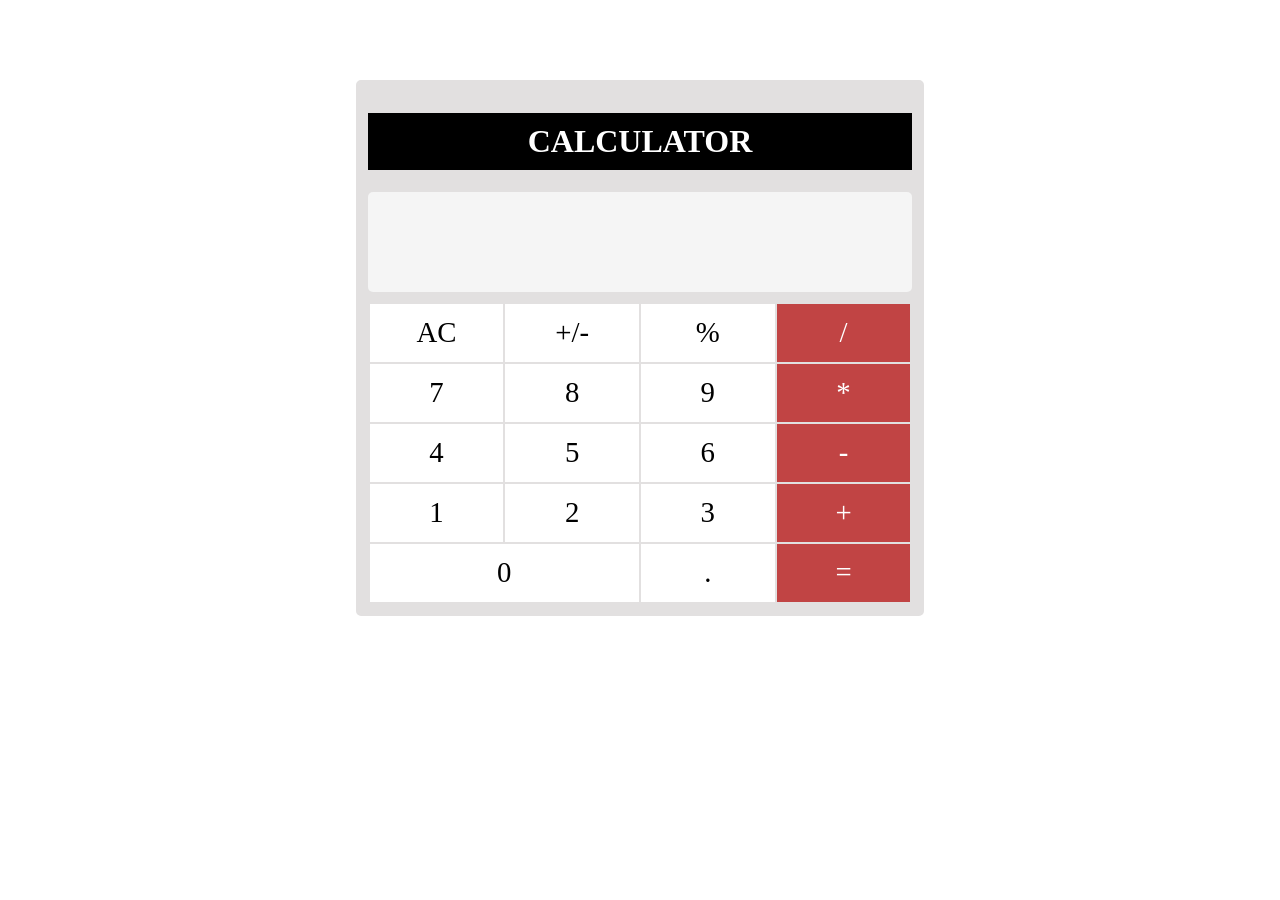
<file: calculator/index.html>
<!DOCTYPE html>
<html>
<head>
    <title>Calculator</title>
    <link rel="stylesheet" href="style.css">
    <script defer src="script.js"></script>
</head>
<body>
   
    <div id="calculator">
        <h1>Calculator</h1>
        <div id="display-container">
            <p id="display"> </p>
        </div>
        <div id="buttons-container">
            <div class="button" id="button-clear" data-value="ac">
                <span>AC</span>
            </div>
            <div class="button" id="button-sign" data-value="sign">
                <span>+/-</span>
            </div>
            <div class="button" id="button-percent" data-value="%">
                <span> % </span>
            </div>
            <div class="button red" data-value="/" id="button-divide">
                <span> / </span>
            </div>
            <div class="button" id="button-seven" data-value="7">
                <span>7</span>
            </div>
            <div class="button" id="button-eight" data-value="8">
                <span>8</span>
            </div>
            <div class="button" id="button-nine" data-value="9">
                <span>9</span>
            </div>
            <div class="button red" id="button-multiply" data-value="*">
                <span>*</span>
            </div>
            <div class="button" id="button-four" data-value="4">
                <span>4</span>
            </div>
            <div class="button" id="button-five" data-value="5">
                <span>5</span>
            </div>
            <div class="button" id="button-six" data-value="6">
                <span>6</span>
            </div>
            <div class="button red" id="button-minus" data-value="-">
                <span>-</span>
            </div>
            <div class="button" id="button-one" data-value="1">
                <span> 1 </span>
            </div>
            <div class="button" id="button-two" data-value="2">
                <span> 2 </span>
            </div>
            <div class="button" id="button-three" data-value="3">
                <span> 3 </span>
            </div>
            <div class="button red" id="button-plus" data-value="+">
                <span> + </span>
            </div>
            <div class="button" id="button-zero" data-value="0">
                <span> 0 </span>
            </div>
            <div class="button" id="button-decimal" data-value=".">
                <span> . </span>
            </div>
            <div class="button red" id="button-equals" data-value="=">
                <span> = </span>
            </div>
        </div>
    </div>
    
</body>
<html>
</file>
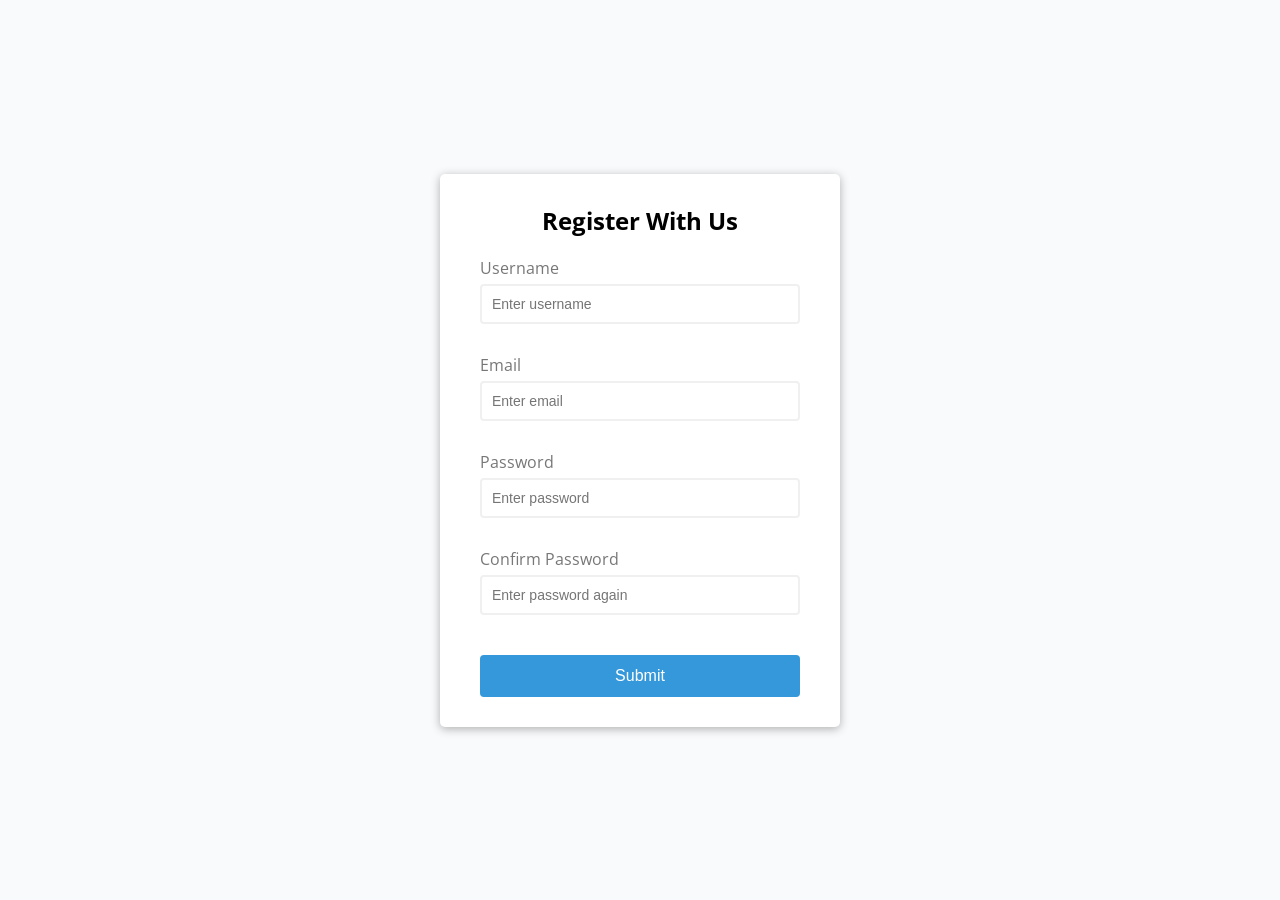
<file: 25Days_50Projects/Day-2_Form-Validator/index.html>
<!DOCTYPE html>
<html lang="en">
  <head>
    <meta charset="UTF-8" />
    <meta name="viewport" content="width=device-width, initial-scale=1.0" />
    <meta http-equiv="X-UA-Compatible" content="ie=edge" />
    <link rel="stylesheet" href="style.css" />
    <title>Form Validator</title>
  </head>
  <body>
    <div class="container">
      <form id="form" class="form">
        <h2>Register With Us</h2>
        <div class="form-control">
          <label for="username">Username</label>
          <input type="text" id="username" placeholder="Enter username" />
          <small>Error message</small>
        </div>
        <div class="form-control">
          <label for="email">Email</label>
          <input type="text" id="email" placeholder="Enter email" />
          <small>Error message</small>
        </div>
        <div class="form-control">
          <label for="password">Password</label>
          <input type="password" id="password" placeholder="Enter password" />
          <small>Error message</small>
        </div>
        <div class="form-control">
          <label for="password2">Confirm Password</label>
          <input
            type="password"
            id="password2"
            placeholder="Enter password again"
          />
          <small>Error message</small>
        </div>
        <button type="submit">Submit</button>
      </form>
    </div>

    <script src="script.js"></script>
  </body>
</html>
</file>
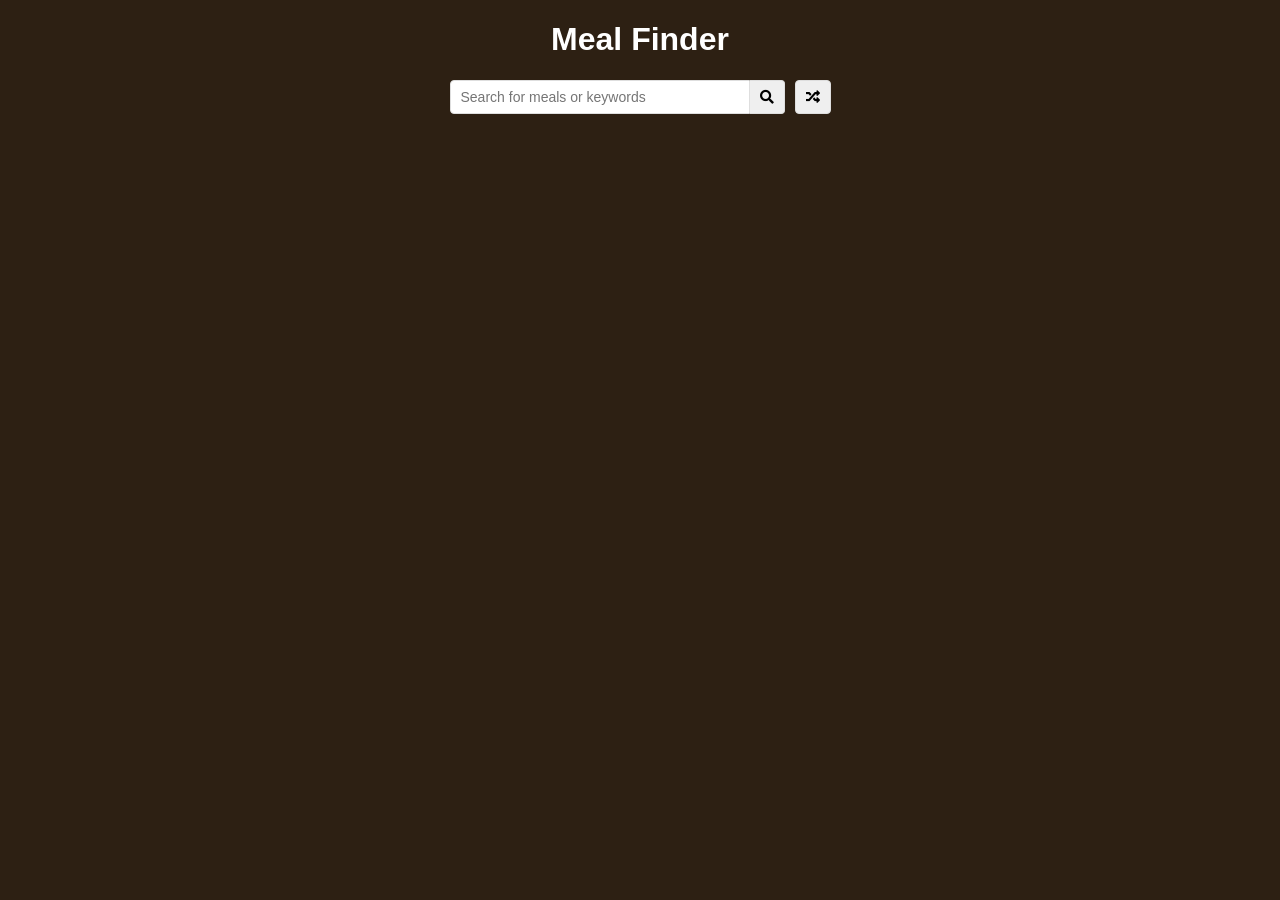
<file: 25Days_50Projects/Meal-FInder/index.html>
<!DOCTYPE html>
<html lang="en">
  <head>
    <meta charset="UTF-8" />
    <meta name="viewport" content="width=device-width, initial-scale=1.0" />
    <meta http-equiv="X-UA-Compatible" content="ie=edge" />
    <link
      rel="stylesheet"
      href="https://cdnjs.cloudflare.com/ajax/libs/font-awesome/5.10.2/css/all.min.css"
    />
    <link rel="stylesheet" href="style.css" />
    <title>Meal Finder</title>
  </head>
  <body>
    <div class="container">
      <h1>Meal Finder</h1>
      <div class="flex">
        <form class="flex" id="submit">
          <input
            type="text"
            id="search"
            placeholder="Search for meals or keywords"
          />
          <button class="search-btn" type="submit">
            <i class="fas fa-search"></i>
          </button>
        </form>
        <button class="random-btn" id="random">
          <i class="fas fa-random"></i>
        </button>
      </div>

      <div id="result-heading"></div>
      <div id="meals" class="meals"></div>
      <div id="single-meal"></div>
    </div>

    <script src="script.js"></script>
  </body>
</html>
</file>
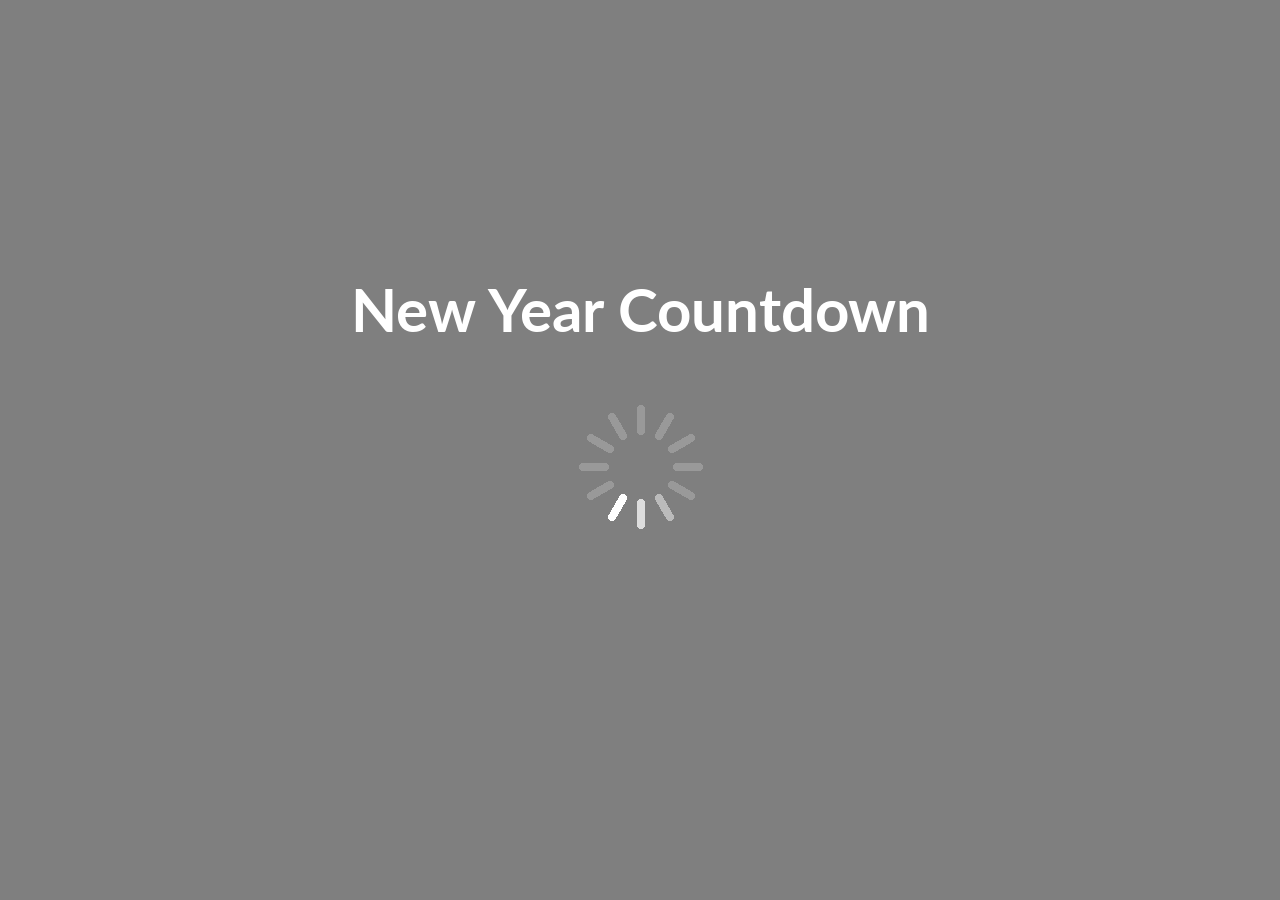
<file: 25Days_50Projects/New_year-Countdown/index.html>
<!DOCTYPE html>
<html lang="en">
  <head>
    <meta charset="UTF-8" />
    <meta name="viewport" content="width=device-width, initial-scale=1.0" />
    <meta http-equiv="X-UA-Compatible" content="ie=edge" />
    <link rel="stylesheet" href="style.css" />
    <title>New Year Countdown</title>
  </head>
  <body>
    <div id="year" class="year"></div>

    <h1>New Year Countdown</h1>

    <div id="countdown" class="countdown">
      <div class="time">
        <h2 id="days">00</h2>
        <small>days</small>
      </div>
      <div class="time">
        <h2 id="hours">00</h2>
        <small>hours</small>
      </div>
      <div class="time">
        <h2 id="minutes">00</h2>
        <small>minutes</small>
      </div>
      <div class="time">
        <h2 id="seconds">00</h2>
        <small>seconds</small>
      </div>
    </div>

    <img
      src="spinner.gif"
      alt="Loading..."
      id="loading"
      class="loading"
    />

    <script src="script.js"></script>
  </body>
</html>
</file>
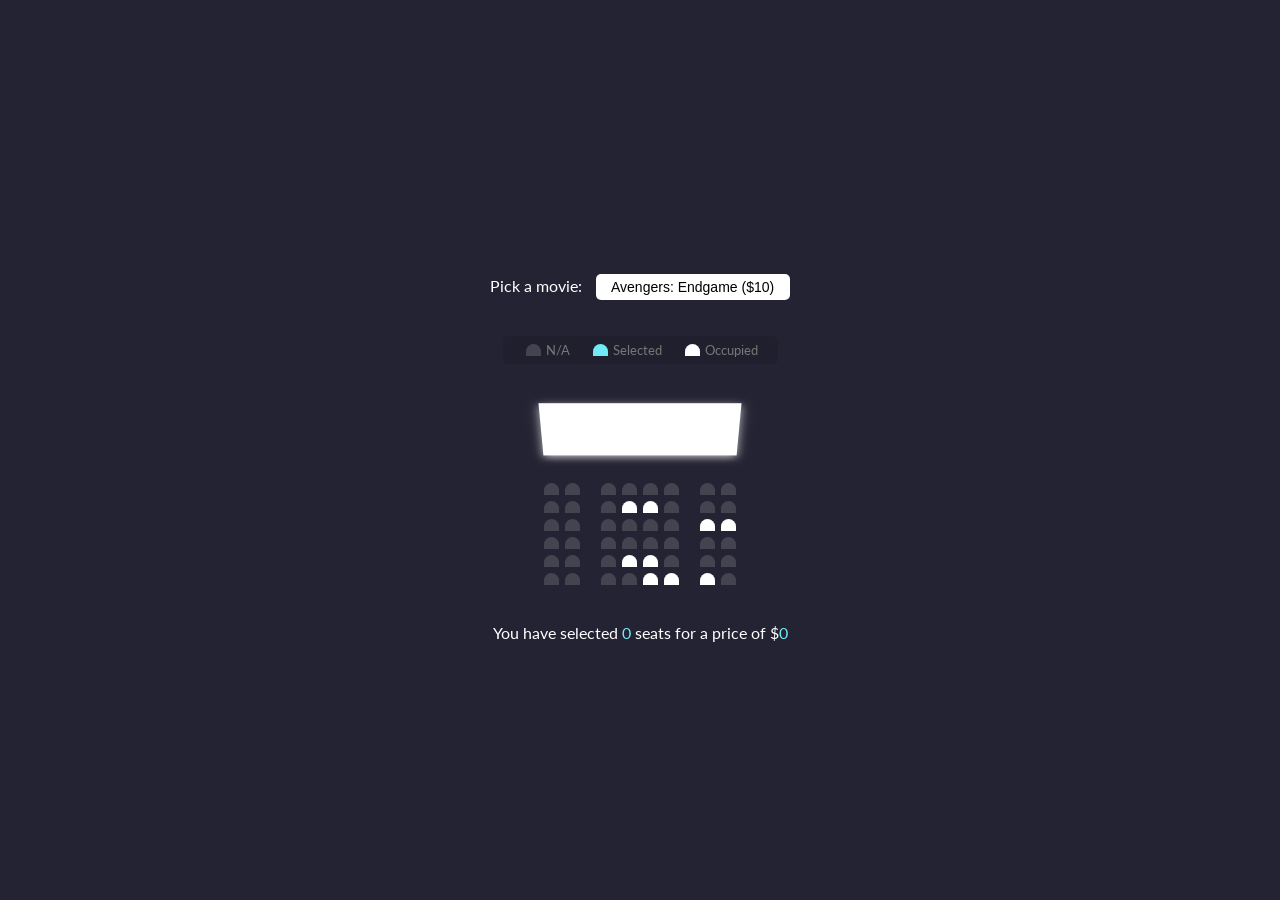
<file: 25Days_50Projects/Seat_booking/index.html>
<!DOCTYPE html>
<html lang="en">
  <head>
    <meta charset="UTF-8" />
    <meta name="viewport" content="width=device-width, initial-scale=1.0" />
    <meta http-equiv="X-UA-Compatible" content="ie=edge" />
    <link rel="stylesheet" href="style.css" />
    <title>Movie Seat Booking</title>
  </head>
  <body>
    <div class="movie-container">
      <label>Pick a movie:</label>
      <select id="movie">
        <option value="10">Avengers: Endgame ($10)</option>
        <option value="12">Joker ($12)</option>
        <option value="8">Toy Story 4 ($8)</option>
        <option value="9">The Lion King ($9)</option>
      </select>
    </div>

    <ul class="showcase">
      <li>
        <div class="seat"></div>
        <small>N/A</small>
      </li>
      <li>
        <div class="seat selected"></div>
        <small>Selected</small>
      </li>
      <li>
        <div class="seat occupied"></div>
        <small>Occupied</small>
      </li>
    </ul>

    <div class="container">
      <div class="screen"></div>

      <div class="row">
        <div class="seat"></div>
        <div class="seat"></div>
        <div class="seat"></div>
        <div class="seat"></div>
        <div class="seat"></div>
        <div class="seat"></div>
        <div class="seat"></div>
        <div class="seat"></div>
      </div>
      <div class="row">
        <div class="seat"></div>
        <div class="seat"></div>
        <div class="seat"></div>
        <div class="seat occupied"></div>
        <div class="seat occupied"></div>
        <div class="seat"></div>
        <div class="seat"></div>
        <div class="seat"></div>
      </div>
      <div class="row">
        <div class="seat"></div>
        <div class="seat"></div>
        <div class="seat"></div>
        <div class="seat"></div>
        <div class="seat"></div>
        <div class="seat"></div>
        <div class="seat occupied"></div>
        <div class="seat occupied"></div>
      </div>
      <div class="row">
        <div class="seat"></div>
        <div class="seat"></div>
        <div class="seat"></div>
        <div class="seat"></div>
        <div class="seat"></div>
        <div class="seat"></div>
        <div class="seat"></div>
        <div class="seat"></div>
      </div>
      <div class="row">
        <div class="seat"></div>
        <div class="seat"></div>
        <div class="seat"></div>
        <div class="seat occupied"></div>
        <div class="seat occupied"></div>
        <div class="seat"></div>
        <div class="seat"></div>
        <div class="seat"></div>
      </div>
      <div class="row">
        <div class="seat"></div>
        <div class="seat"></div>
        <div class="seat"></div>
        <div class="seat"></div>
        <div class="seat occupied"></div>
        <div class="seat occupied"></div>
        <div class="seat occupied"></div>
        <div class="seat"></div>
      </div>
    </div>

    <p class="text">
      You have selected <span id="count">0</span> seats for a price of $<span
        id="total"
        >0</span
      >
    </p>

    <script src="script.js"></script>
  </body>
</html>
</file>
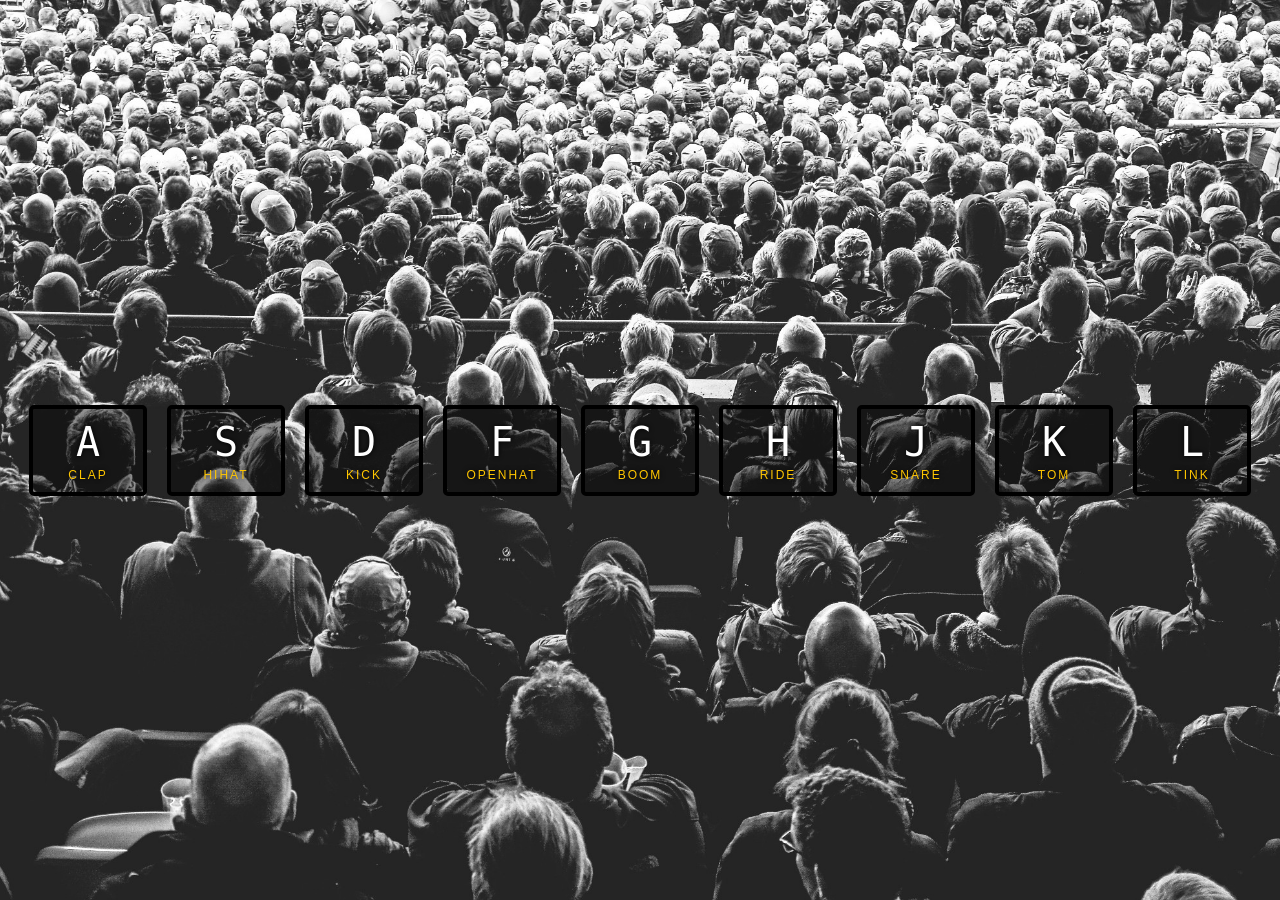
<file: JavaScript30/1-Drum-KIT/index.html>
<!DOCTYPE html>
<html lang="en">
<head>
  <meta charset="UTF-8">
  <title>JS Drum Kit</title>
  <link rel="stylesheet" href="style.css">
  <!-- <script defer src="script.js"></script> -->

</head>
<body>


  <div class="keys">
    <div data-key="KeyA" class="key">
      <kbd>A</kbd>
      <span class="sound">clap</span>
    </div>
    <div data-key="KeyS" class="key">
      <kbd>S</kbd>
      <span class="sound">hihat</span>
    </div>
    <div data-key="KeyD" class="key">
      <kbd>D</kbd>
      <span class="sound">kick</span>
    </div>
    <div data-key="KeyF" class="key">
      <kbd>F</kbd>
      <span class="sound">openhat</span>
    </div>
    <div data-key="KeyG" class="key">
      <kbd>G</kbd>
      <span class="sound">boom</span>
    </div>
    <div data-key="KeyH" class="key">
      <kbd>H</kbd>
      <span class="sound">ride</span>
    </div>
    <div data-key="KeyJ" class="key">
      <kbd>J</kbd>
      <span class="sound">snare</span>
    </div>
    <div data-key="KeyK" class="key">
      <kbd>K</kbd>
      <span class="sound">tom</span>
    </div>
    <div data-key="KeyL" class="key">
      <kbd>L</kbd>
      <span class="sound">tink</span>
    </div>
  </div>

  <audio data-key="KeyA" src="Sound/clap.wav"></audio>
  <audio data-key="KeyS" src="Sound/hihat.wav"></audio>
  <audio data-key="KeyD" src="Sound/kick.wav"></audio>
  <audio data-key="KeyF" src="Sound/openhat.wav"></audio>
  <audio data-key="KeyG" src="Sound/boom.wav"></audio>
  <audio data-key="KeyH" src="Sound/ride.wav"></audio>
  <audio data-key="KeyJ" src="Sound/snare.wav"></audio>
  <audio data-key="KeyK" src="Sound/tom.wav"></audio>
  <audio data-key="KeyL" src="Sound/tink.wav"></audio>


  <script src="script.js"></script>

<!-- <script>
    window.addEventListener('keydown', function(e) {
    
    const audio = document.querySelector(`audio[data-key= "${e.keyCode}"]`);
    const key = document.querySelector(`div[data-key="${e.keyCode}"]`);
    
    if(!audio) return; //Stop function from running all together
    audio.currentTime = 0; // rewind to the start
    audio.play();

    // key.classList.toggle('playing');
    key.classList.add('playing');
    // key.classList.remove('playing');


  });

</script> -->

</body>
</html>
</file>
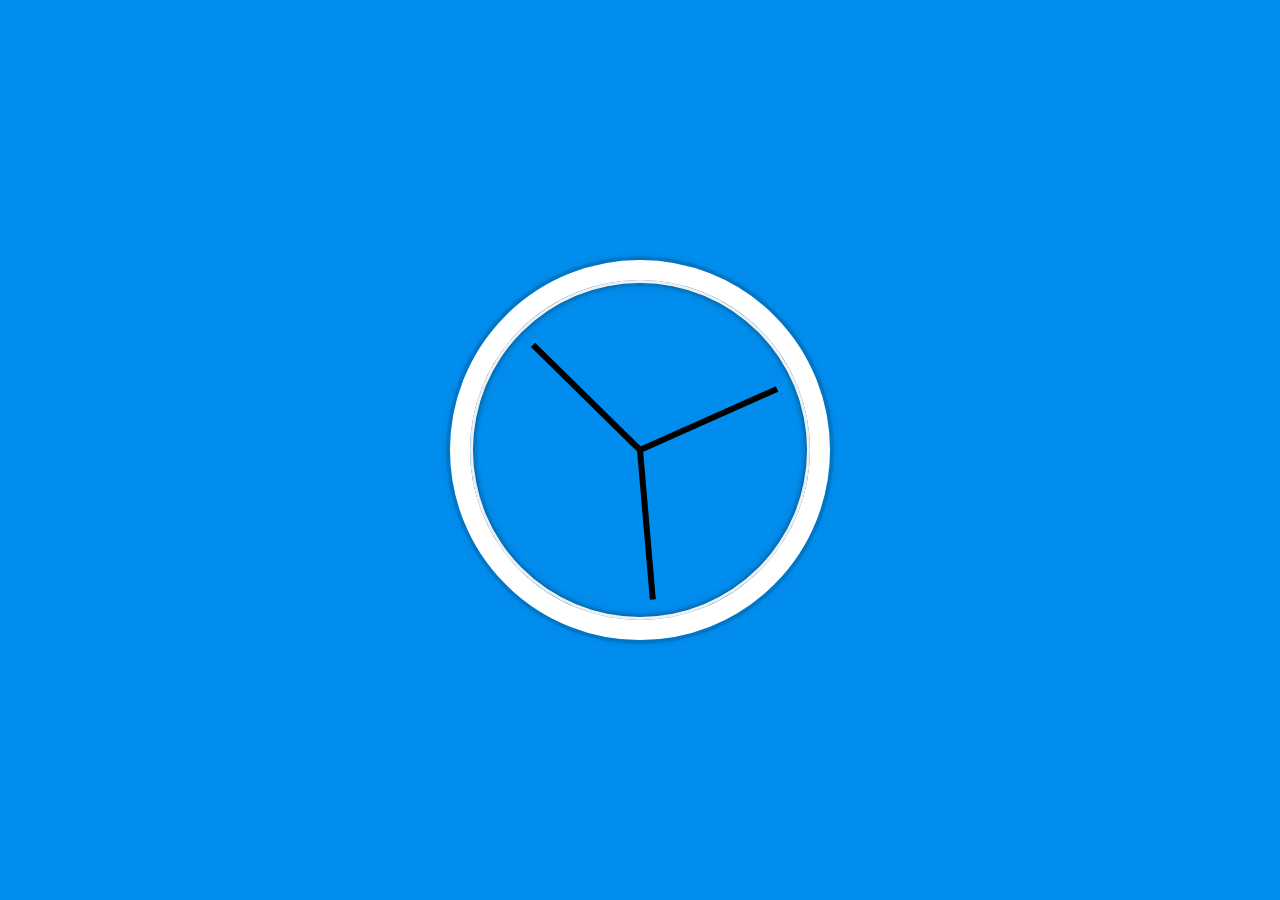
<file: JavaScript30/2-Clock/index.html>
<!DOCTYPE html>
<html lang="en">
<head>
  <meta charset="UTF-8">
  <title>JS + CSS Clock</title>
</head>
<body>


    <div class="clock">
      <div class="clock-face">
        <div class="hand hour-hand"></div>
        <div class="hand min-hand"></div>
        <div class="hand second-hand"></div>
      </div>
    </div>


  <style>
    html {
      background: #018DED url(https://unsplash.it/1500/1000?image=881&blur=5);
      background-size: cover;
      font-family: 'helvetica neue';
      text-align: center;
      font-size: 10px;
    }

    body {
      margin: 0;
      font-size: 2rem;
      display: flex;
      flex: 1;
      min-height: 100vh;
      align-items: center;
    }

    .clock {
      width: 30rem;
      height: 30rem;
      border: 20px solid white;
      border-radius: 50%;
      margin: 50px auto;
      position: relative;
      padding: 2rem;
      box-shadow:
        0 0 0 4px rgba(0,0,0,0.1),
        inset 0 0 0 3px #EFEFEF,
        inset 0 0 10px black,
        0 0 10px rgba(0,0,0,0.2);
    }

    .clock-face {
      position: relative;
      width: 100%;
      height: 100%;
      transform: translateY(-3px); /* account for the height of the clock hands */
    }

    .hand {
      width: 50%;
      height: 6px;
      background: black;
      position: absolute;
      top: 50%;
      transform-origin: 100%;
      transform: rotate(90deg);
      transition: all 0.05s;
      transition-timing-function: cubic-bezier(0.1, 2.7, 0.58, 1);
    }
</style>

<script>
   const secondHand = document.querySelector('.second-hand');
  const minsHand = document.querySelector('.min-hand');
  const hourHand = document.querySelector('.hour-hand');

  function setDate() {
    const now = new Date();

    const seconds = now.getSeconds();
    const secondsDegrees = ((seconds / 60) * 360) + 90;
    secondHand.style.transform = `rotate(${secondsDegrees}deg)`;

    const mins = now.getMinutes();
    const minsDegrees = ((mins / 60) * 360) + ((seconds/60)*6) + 90;
    minsHand.style.transform = `rotate(${minsDegrees}deg)`;

    const hour = now.getHours();
    const hourDegrees = ((hour / 12) * 360) + ((mins/60)*30) + 90;
    hourHand.style.transform = `rotate(${hourDegrees}deg)`;
  }

  setInterval(setDate, 1000);

  setDate();

</script>
</body>
</html>
</file>
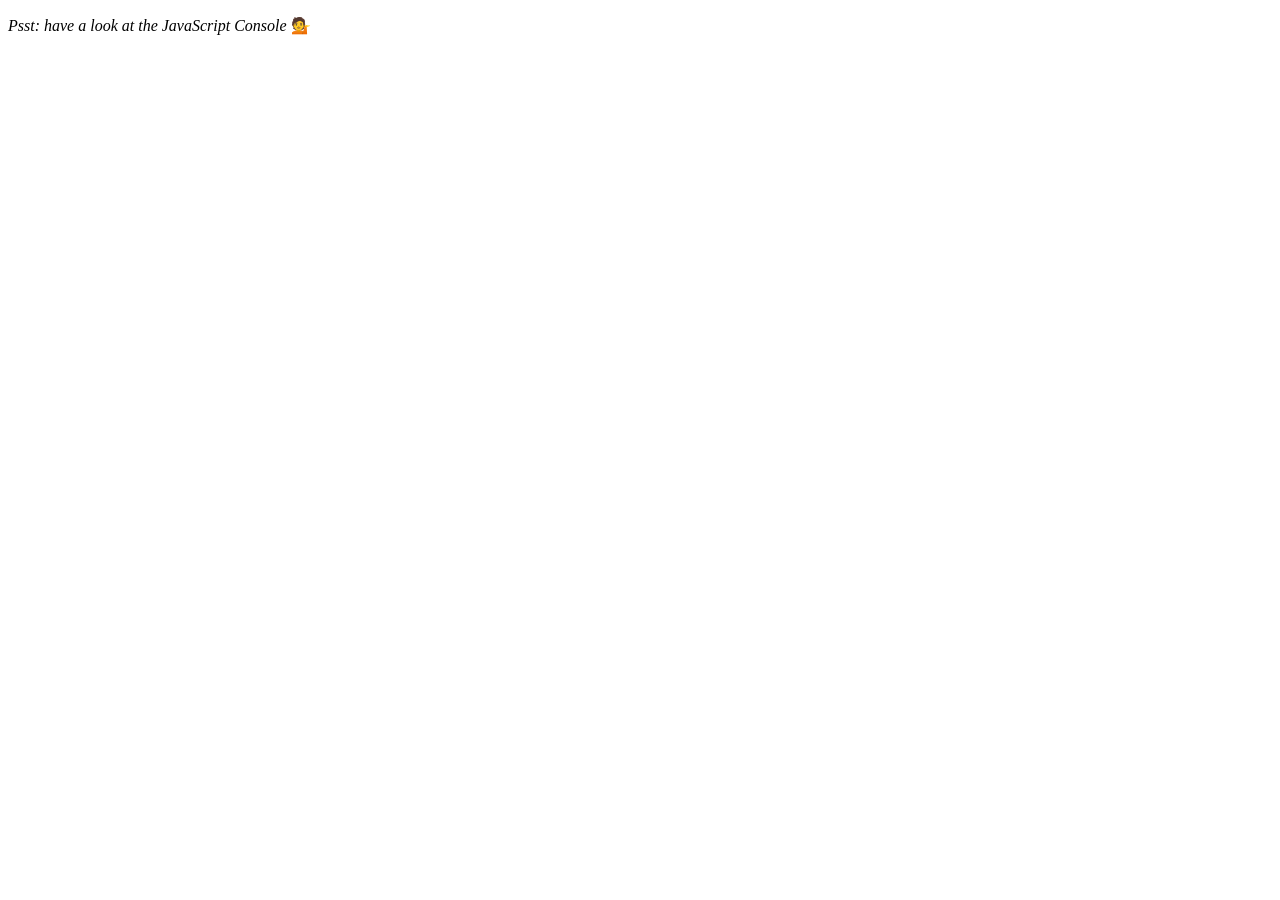
<file: JavaScript30/Array_cardio-1/index.html>
<!DOCTYPE html>
<html lang="en">
<head>
  <meta charset="UTF-8">
  <title>Array Cardio 💪💪</title>
</head>
<body>
  <p><em>Psst: have a look at the JavaScript Console</em> 💁</p>
  <script>
    // ## Array Cardio Day 2

    const people = [
      { name: 'Wes', year: 2009 },
      { name: 'Kait', year: 2020 },
      { name: 'Irv', year: 2010 },
      { name: 'Lux', year: 2005 }
    ];

    const comments = [
      { text: 'Love this!', id: 523423 },
      { text: 'Super good', id: 823423 },
      { text: 'You are the best', id: 2039842 },
      { text: 'Ramen is my fav food ever', id: 123523 },
      { text: 'Nice Nice Nice!', id: 542328 }
    ];

    // Some and Every Checks
    // Array.prototype.some() // is at least one person 19 or older?
    const old = (element) =>{
        var d = new Date();
        if(d.getFullYear() - element.year >= 19) 
            return true;
        else 
            return false;
    }
    console.log(people.some(old));

    // Array.prototype.every() // is everyone 19 or older?
    const func = (element) => ((new Date()).getFullYear() - element.year >= 19);
    console.log(people.every(func));

    // Array.prototype.find()
    // Find is like filter, but instead returns just the one you are looking for
    // find the comment with the ID of 823423
    const found = comments.find(element => element.id === 823423);

    console.log(found);

    // Array.prototype.findIndex()
    // Find the comment with this ID
    // delete the comment with the ID of 823423
    const fun = (element) => element.id === 823423); 
    console.log(comments.indexOf(fun));

  </script>
</body>
</html>
</file>
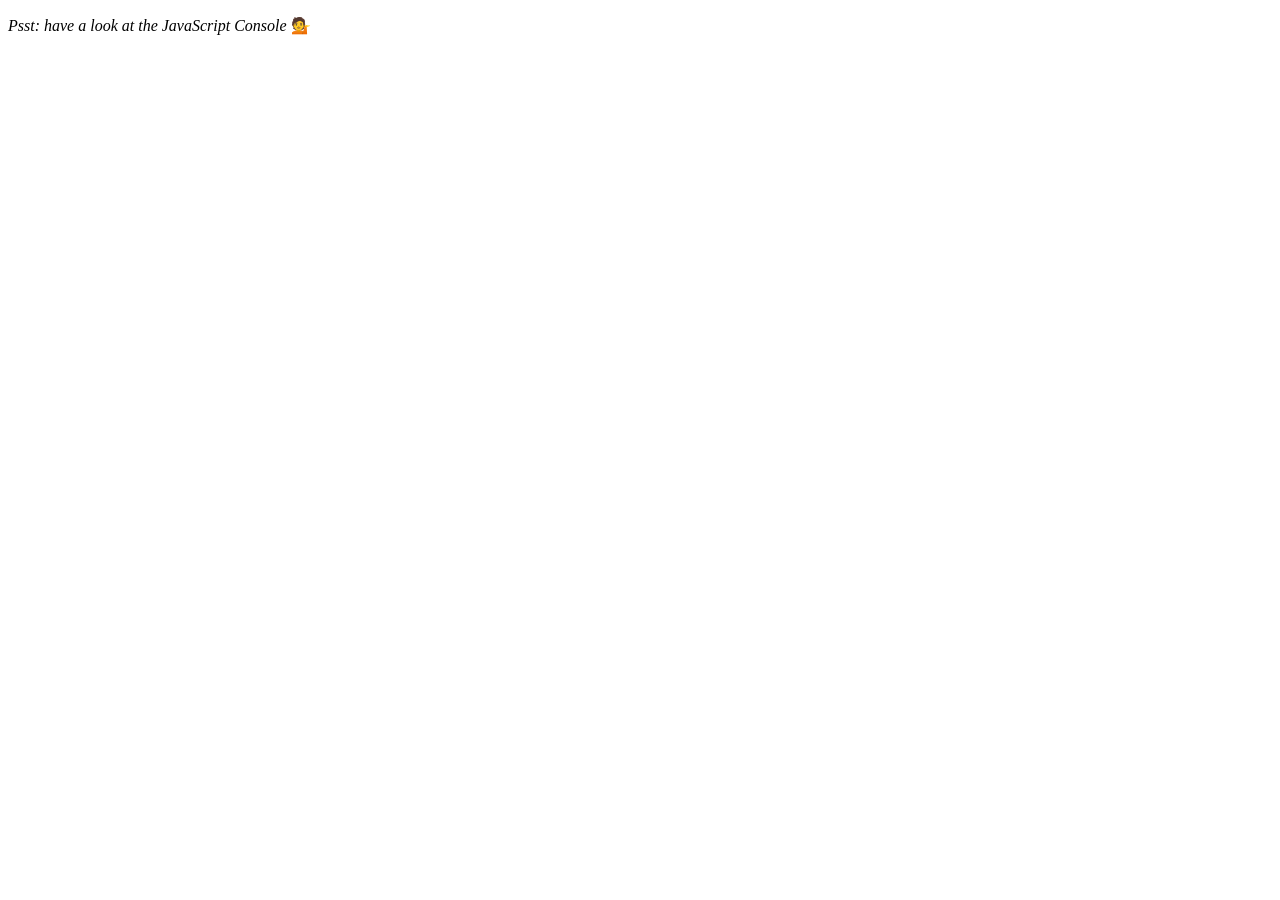
<file: JavaScript30/Array_cardio/index.html>
<!DOCTYPE html>
<html lang="en">
<head>
  <meta charset="UTF-8">
  <title>Array Cardio 💪</title>
</head>
<body>
  <p><em>Psst: have a look at the JavaScript Console</em> 💁</p>
  <script>
    // Get your shorts on - this is an array workout!
    // ## Array Cardio Day 1

    // Some data we can work with

    const inventors = [
      { first: 'Albert', last: 'Einstein', year: 1879, passed: 1955 },
      { first: 'Isaac', last: 'Newton', year: 1643, passed: 1727 },
      { first: 'Galileo', last: 'Galilei', year: 1564, passed: 1642 },
      { first: 'Marie', last: 'Curie', year: 1867, passed: 1934 },
      { first: 'Johannes', last: 'Kepler', year: 1571, passed: 1630 },
      { first: 'Nicolaus', last: 'Copernicus', year: 1473, passed: 1543 },
      { first: 'Max', last: 'Planck', year: 1858, passed: 1947 },
      { first: 'Katherine', last: 'Blodgett', year: 1898, passed: 1979 },
      { first: 'Ada', last: 'Lovelace', year: 1815, passed: 1852 },
      { first: 'Sarah E.', last: 'Goode', year: 1855, passed: 1905 },
      { first: 'Lise', last: 'Meitner', year: 1878, passed: 1968 },
      { first: 'Hanna', last: 'Hammarström', year: 1829, passed: 1909 }
    ];

    const people = [
      'Bernhard, Sandra', 'Bethea, Erin', 'Becker, Carl', 'Bentsen, Lloyd', 'Beckett, Samuel', 'Blake, William', 'Berger, Ric', 'Beddoes, Mick', 'Beethoven, Ludwig',
      'Belloc, Hilaire', 'Begin, Menachem', 'Bellow, Saul', 'Benchley, Robert', 'Blair, Robert', 'Benenson, Peter', 'Benjamin, Walter', 'Berlin, Irving',
      'Benn, Tony', 'Benson, Leana', 'Bent, Silas', 'Berle, Milton', 'Berry, Halle', 'Biko, Steve', 'Beck, Glenn', 'Bergman, Ingmar', 'Black, Elk', 'Berio, Luciano',
      'Berne, Eric', 'Berra, Yogi', 'Berry, Wendell', 'Bevan, Aneurin', 'Ben-Gurion, David', 'Bevel, Ken', 'Biden, Joseph', 'Bennington, Chester', 'Bierce, Ambrose',
      'Billings, Josh', 'Birrell, Augustine', 'Blair, Tony', 'Beecher, Henry', 'Biondo, Frank'
    ];
    
    // Array.prototype.filter(), return type is array
    // 1. Filter the list of inventors for those who were born in the 1500's
    const array = inventors.filter(x => (x.year >= 1500 && x.year < 1600));
    console.table(array);

    // Array.prototype.map(), modify current array
    // 2. Give us an array of the inventors first and last names
    const name = inventors.map(x => `${x.first} ${x.last}`);
    console.log(name);

    // Array.prototype.sort() 
    // 3. Sort the inventors by birthdate, oldest to youngest
    inventors.sort(function(a, b) {
        return a.year-b.year;
    });
    console.log(inventors);

    // Array.prototype.reduce()
    // 4. How many years did all the inventors live all together?
    let red = inventors.reduce( (accumulator, currentValue) => {
        return accumulator + (currentValue.passed - currentValue.year);
    
    }, 0);
    console.log(red);

    // 5. Sort the inventors by years lived
    inventors.sort(function(a, b){
        return (a.passed - a.year) - (b.passed - b.year);
    });
    console.log(inventors);

    // 6. create a list of Boulevards in Paris that contain 'de' anywhere in the name
    // https://en.wikipedia.org/wiki/Category:Boulevards_in_Paris


    // 7. sort Exercise
    // Sort the people alphabetically by last name
    const alpha = people.sort(function(lastone, nextone) {
        const [alast, afirst] = lastone.split(', ');
        const [blast, bfirst] = nextone.split(', ');
        return alast > blast ? -1: 1;
    });
    console.log(alpha);
    

    // 8. Reduce Exercise
    // Sum up the instances of each of these
    const data = ['car', 'car', 'truck', 'truck', 'bike', 'walk', 'car', 'van', 'bike', 'walk', 'car', 'van', 'car', 'truck' ];
    
  </script>
</body>
</html>
</file>
<file: calculator/style.css>
* {
    box-sizing: border-box;
}

:root {
    --border-radius: 5px;
    --border-width: 1px;
    --light-grey: #e2e0e0;
    --blue: #7f6cfc;
    --orange: #ffc877;
    --red: #c14444;
}

#calculator {
    width: 45%;
    height: 80%;
    min-width: 300px;
    min-height: 400px;
    background-color: var(--light-grey);
    margin: auto;
    margin-top: 80px;
    border: 2px solid var(--light-grey);
    border-radius: var(--border-radius);
    padding: 10px;
}

#calculator h1 {
    background-color: black;
    color: white;
    text-transform: uppercase;
    text-align: center;
    padding: 10px;
}

#display-container {
    font-size: 2.8rem;
    display: flex;
    align-items: flex-end;
    justify-content: flex-end;
    color: var(--blue);
    width: 100%;
    height: 20%;
    min-height: 100px;
    border-radius: var(--border-radius);
    background-color: whitesmoke;
    margin-bottom: 10px;
}

#display-container p {
    margin: 0.5rem;
    vertical-align: text-bottom;
}

#buttons-container {
    width: 100%;
    height: 60%;
    min-height: 300px;
    border: var(--border-width) solid var(--light-grey);
    border-radius: var(--border-radius);
    background-color: var(--light-grey);
    display: flex;
    flex-flow: row wrap;
    justify-content: space-around;
}

.button {
    width: 25%;
    height: 20%;
    min-height: 60px;
    display: flex;
    align-items: center;
    justify-content: center;
    border: var(--border-width) solid var(--light-grey);
    background-color: white;
    font-size: 1.8rem;
    cursor: wait;
    transition-duration: 1s;
}

.button:hover {
    background-color: var(--orange);
}

.red {
    background-color: var(--red);
    color: white;
}

#button-zero {
    width: 50%;
}
</file>
<file: 25Days_50Projects/Day-2_Form-Validator/style.css>
@import url('https://fonts.googleapis.com/css?family=Open+Sans&display=swap');

:root {
  --success-color: #2ecc71;
  --error-color: #e74c3c;
}

* {
  box-sizing: border-box;
}

body {
  background-color: #f9fafb;
  font-family: 'Open Sans', sans-serif;
  display: flex;
  align-items: center;
  justify-content: center;
  min-height: 100vh;
  margin: 0;
}

.container {
  background-color: #fff;
  border-radius: 5px;
  box-shadow: 0 2px 10px rgba(0, 0, 0, 0.3);
  width: 400px;
}

h2 {
  text-align: center;
  margin: 0 0 20px;
}

.form {
  padding: 30px 40px;
}

.form-control {
  margin-bottom: 10px;
  padding-bottom: 20px;
  position: relative;
}

.form-control label {
  color: #777;
  display: block;
  margin-bottom: 5px;
}

.form-control input {
  border: 2px solid #f0f0f0;
  border-radius: 4px;
  display: block;
  width: 100%;
  padding: 10px;
  font-size: 14px;
}
.form-control input:focus {
    outline: 0;
    border-color: #777;
  }

.form-control.success input{
    border-color: var(--success-color);
}

.form-control.error input{
    border-color: var(--error-color);
}

.form-control small{
    left: 0;
    bottom: 0;
    position: absolute;
    color: var(--error-color);
    visibility: hidden;
}

.form-control.error small{
    visibility: visible;
}

.form button {
  cursor: pointer;
  background-color: #3498db;
  border: 2px solid #3498db;
  border-radius: 4px;
  color: #fff;
  display: block;
  font-size: 16px;
  padding: 10px;
  margin-top: 20px;
  width: 100%;
}
</file>
<file: 25Days_50Projects/Meal-FInder/style.css>
* {
    box-sizing: border-box;
  }
  
  body {
    background: #2d2013;
    color: #fff;
    font-family: Verdana, Geneva, Tahoma, sans-serif;
    margin: 0;
  }
  
  .container {
    margin: auto;
    max-width: 800px;
    display: flex;
    flex-direction: column;
    align-items: center;
    justify-content: center;
    text-align: center;
  }
  
  .flex {
    display: flex;
  }
  
  input,
  button {
    border: 1px solid #dedede;
    border-top-left-radius: 4px;
    border-bottom-left-radius: 4px;
    font-size: 14px;
    padding: 8px 10px;
    margin: 0;
  }
  
  input[type='text'] {
    width: 300px;
  }
  
  .search-btn {
    cursor: pointer;
    border-left: 0;
    border-radius: 0;
    border-top-right-radius: 4px;
    border-bottom-right-radius: 4px;
  }
  
  .random-btn {
    cursor: pointer;
    margin-left: 10px;
    border-top-right-radius: 4px;
    border-bottom-right-radius: 4px;
  }
  
  .meals {
    display: grid;
    grid-template-columns: repeat(4, 1fr);
    grid-gap: 20px;
    margin-top: 20px;
  }
  
  .meal {
    cursor: pointer;
    position: relative;
    height: 180px;
    width: 180px;
    text-align: center;
  }
  
  .meal img {
    width: 100%;
    height: 100%;
    border: 4px #fff solid;
    border-radius: 2px;
  }
  
  .meal-info {
    position: absolute;
    top: 0;
    left: 0;
    height: 100%;
    width: 100%;
    background: rgba(0, 0, 0, 0.7);
    display: flex;
    align-items: center;
    justify-content: center;
    transition: opacity 0.2s ease-in;
    opacity: 0;
  }
  
  .meal:hover .meal-info {
    opacity: 1;
  }
  
  .single-meal {
    margin: 30px auto;
    width: 70%;
  }
  
  .single-meal img {
    width: 300px;
    margin: 15px;
    border: 4px #fff solid;
    border-radius: 2px;
  }
  
  .single-meal-info {
    margin: 20px;
    padding: 10px;
    border: 2px #e09850 dashed;
    border-radius: 5px;
  }
  
  .single-meal p {
    margin: 0;
    letter-spacing: 0.5px;
    line-height: 1.5;
  }
  
  .single-meal ul {
    padding-left: 0;
    list-style-type: none;
  }
  
  .single-meal ul li {
    border: 1px solid #ededed;
    border-radius: 5px;
    background-color: #fff;
    display: inline-block;
    color: #2d2013;
    font-size: 12px;
    font-weight: bold;
    padding: 5px;
    margin: 0 5px 5px 0;
  }
  
  @media (max-width: 800px) {
    .meals {
      grid-template-columns: repeat(3, 1fr);
    }
  }
  @media (max-width: 700px) {
    .meals {
      grid-template-columns: repeat(2, 1fr);
    }
  
    .meal {
      height: 200px;
      width: 200px;
    }
  }
  @media (max-width: 500px) {
    input[type='text'] {
      width: 100%;
    }
  
    .meals {
      grid-template-columns: 1fr;
    }
  
    .meal {
      height: 300px;
      width: 300px;
    }
  }
</file>
<file: 25Days_50Projects/New_year-Countdown/style.css>
@import url('https://fonts.googleapis.com/css?family=Lato&display=swap');

* {
  box-sizing: border-box;
}

body {
  background-image: url('https://images.unsplash.com/photo-1467810563316-b5476525c0f9?ixlib=rb-1.2.1&ixid=eyJhcHBfaWQiOjEyMDd9&auto=format&fit=crop&w=1349&q=80');
  background-repeat: no-repeat;
  background-size: cover;
  background-position: center center;
  height: 100vh;
  color: #fff;
  font-family: 'Lato', sans-serif;
  display: flex;
  flex-direction: column;
  align-items: center;
  justify-content: center;
  text-align: center;
  margin: 0;
  overflow: hidden;
}

/* Add a dark overlay */
body::after {
  content: '';
  position: absolute;
  top: 0;
  left: 0;
  width: 100%;
  height: 100%;
  background-color: rgba(0, 0, 0, 0.5);
}

body * {
  z-index: 1;
}

h1 {
  font-size: 60px;
  margin: -80px 0 40px;
}

.year {
  font-size: 200px;
  z-index: -1;
  opacity: 0.2;
  position: absolute;
  bottom: 20px;
  left: 50%;
  transform: translateX(-50%);
}

.countdown {
  /* display: flex; */
  display: none;
  transform: scale(2);
}

.time {
  display: flex;
  flex-direction: column;
  align-items: center;
  justify-content: center;
  margin: 15px;
}

.time h2 {
  margin: 0 0 5px;
}

@media (max-width: 500px) {
  h1 {
    font-size: 45px;
  }

  .time {
    margin: 5px;
  }

  .time h2 {
    font-size: 12px;
    margin: 0;
  }

  .time small {
    font-size: 10px;
  }
}
</file>
<file: 25Days_50Projects/Seat_booking/style.css>
@import url('https://fonts.googleapis.com/css?family=Lato&display=swap');

* {
  box-sizing: border-box;
}

body {
  background-color: #242333;
  color: #fff;
  display: flex;
  flex-direction: column;
  align-items: center;
  justify-content: center;
  height: 100vh;
  font-family: 'Lato', sans-serif;
  margin: 0;
}

.movie-container {
  margin: 20px 0;
}

.movie-container select {
  background-color: #fff;
  border: 0;
  border-radius: 5px;
  font-size: 14px;
  margin-left: 10px;
  padding: 5px 15px 5px 15px;
  -moz-appearance: none;
  -webkit-appearance: none;
  appearance: none;
}

.container {
  perspective: 1000px;
  margin-bottom: 30px;
}

.seat {
  background-color: #444451;
  height: 12px;
  width: 15px;
  margin: 3px;
  border-top-left-radius: 10px;
  border-top-right-radius: 10px;
}

.seat.selected {
  background-color: #6feaf6;
}

.seat.occupied {
  background-color: #fff;
}

.seat:nth-of-type(2) {
  margin-right: 18px;
}

.seat:nth-last-of-type(2) {
  margin-left: 18px;
}

.seat:not(.occupied):hover {
  cursor: pointer;
  transform: scale(1.2);
}

.showcase .seat:not(.occupied):hover {
  cursor: default;
  transform: scale(1);
}

.showcase {
  background: rgba(0, 0, 0, 0.1);
  padding: 5px 10px;
  border-radius: 5px;
  color: #777;
  list-style-type: none;
  display: flex;
  justify-content: space-between;
}

.showcase li {
  display: flex;
  align-items: center;
  justify-content: center;
  margin: 0 10px;
}

.showcase li small {
  margin-left: 2px;
}

.row {
  display: flex;
}

.screen {
  background-color: #fff;
  height: 70px;
  width: 100%;
  margin: 15px 0;
  transform: rotateX(-45deg);
  box-shadow: 0 3px 10px rgba(255, 255, 255, 0.7);
}

p.text {
  margin: 5px 0;
}

p.text span {
  color: #6feaf6;
}
</file>
<file: JavaScript30/1-Drum-KIT/style.css>
html {
    font-size: 10px;
    background: url('./background.jpg') bottom center;
    background-size: cover;
  }
  
  body,html {
    margin: 0;
    padding: 0;
    font-family: sans-serif;
  }
  
  .keys {
    display: flex;
    flex: 1;
    min-height: 100vh;
    align-items: center;
    justify-content: center;
  }
  
  .key {
    border: .4rem solid black;
    border-radius: .5rem;
    margin: 1rem;
    font-size: 1.5rem;
    padding: 1rem .5rem;
    transition: all .07s ease;
    width: 10rem;
    text-align: center;
    color: white;
    background: rgba(0,0,0,0.4);
    text-shadow: 0 0 .5rem black;
  }
  
  .playing {
    transform: scale(1.1);
    border-color: #ffc600;
    box-shadow: 0 0 1rem #ffc600;
  }
  
  kbd {
    display: block;
    font-size: 4rem;
  }
  
  .sound {
    font-size: 1.2rem;
    text-transform: uppercase;
    letter-spacing: .2rem;
    color: #ffc600;
  }
</file>
